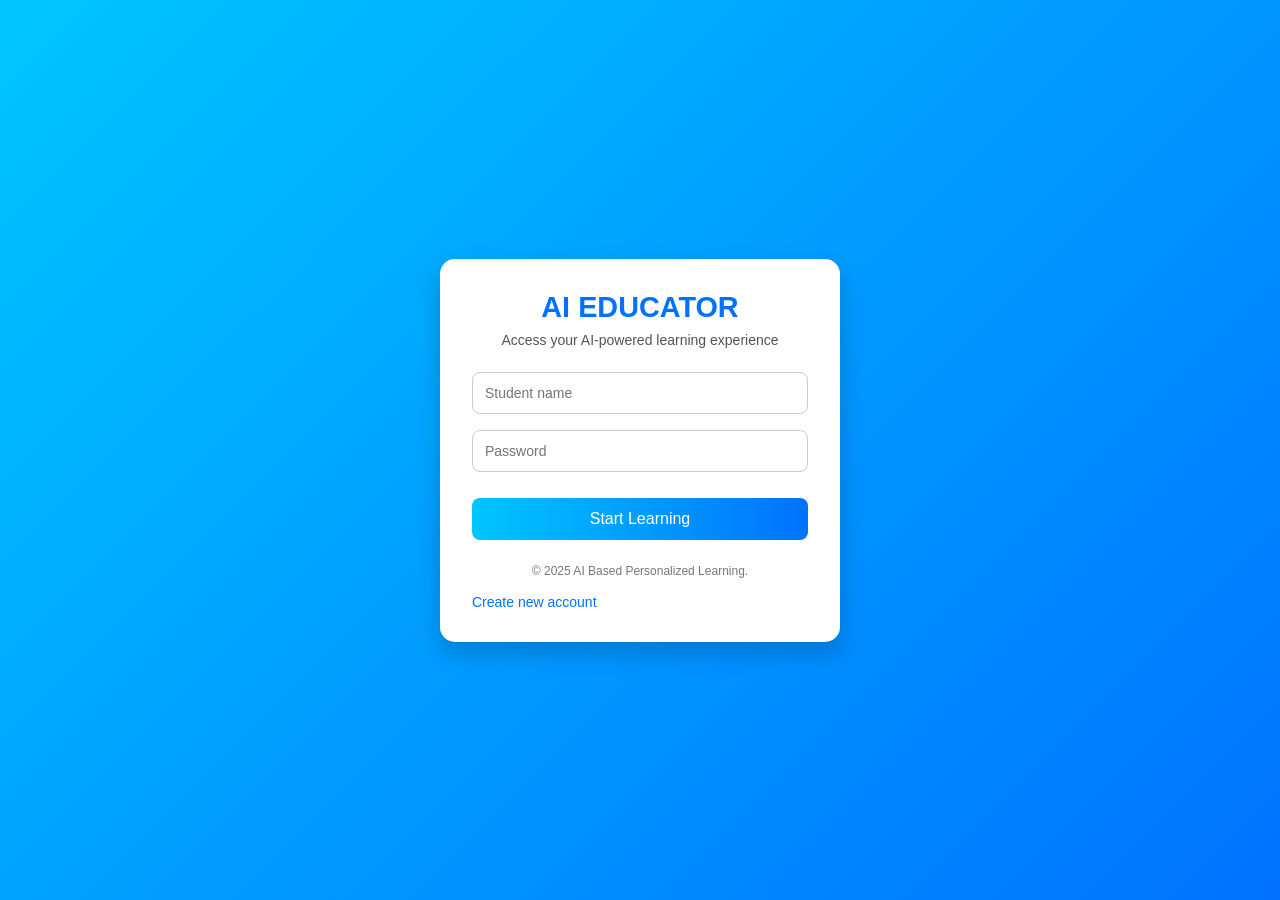
<file: client/index.html>
<!DOCTYPE html>
<html lang="en">
<head>
  <meta charset="UTF-8" />
  <meta name="viewport" content="width=device-width, initial-scale=1.0" />
  <title>AI Educator - Student Portal</title>
  <link rel="stylesheet" href="assets/css/main.css">
</head>
<body>
  
  <div class="container">
    <h1>AI EDUCATOR</h1>
    <p>Access your AI-powered learning experience</p>
    <form id="loginForm">
      <div class="input-group">
        <input type="text" id="name" placeholder="Student name" required />
      </div>
      <div class="input-group">
        <input type="password" id="password" placeholder="Password" required />
      </div>
      <button type="submit" class="btn">Start Learning</button>
    </form>

    <div class="footer">© 2025 AI Based Personalized Learning.</div>
    <div class="links">
  <a href="signup.html">
    Create new account
  </a>
</div>
  </div>
 <script src="assets/js/auth/auth.js"></script>

</body>
</html>
</file>
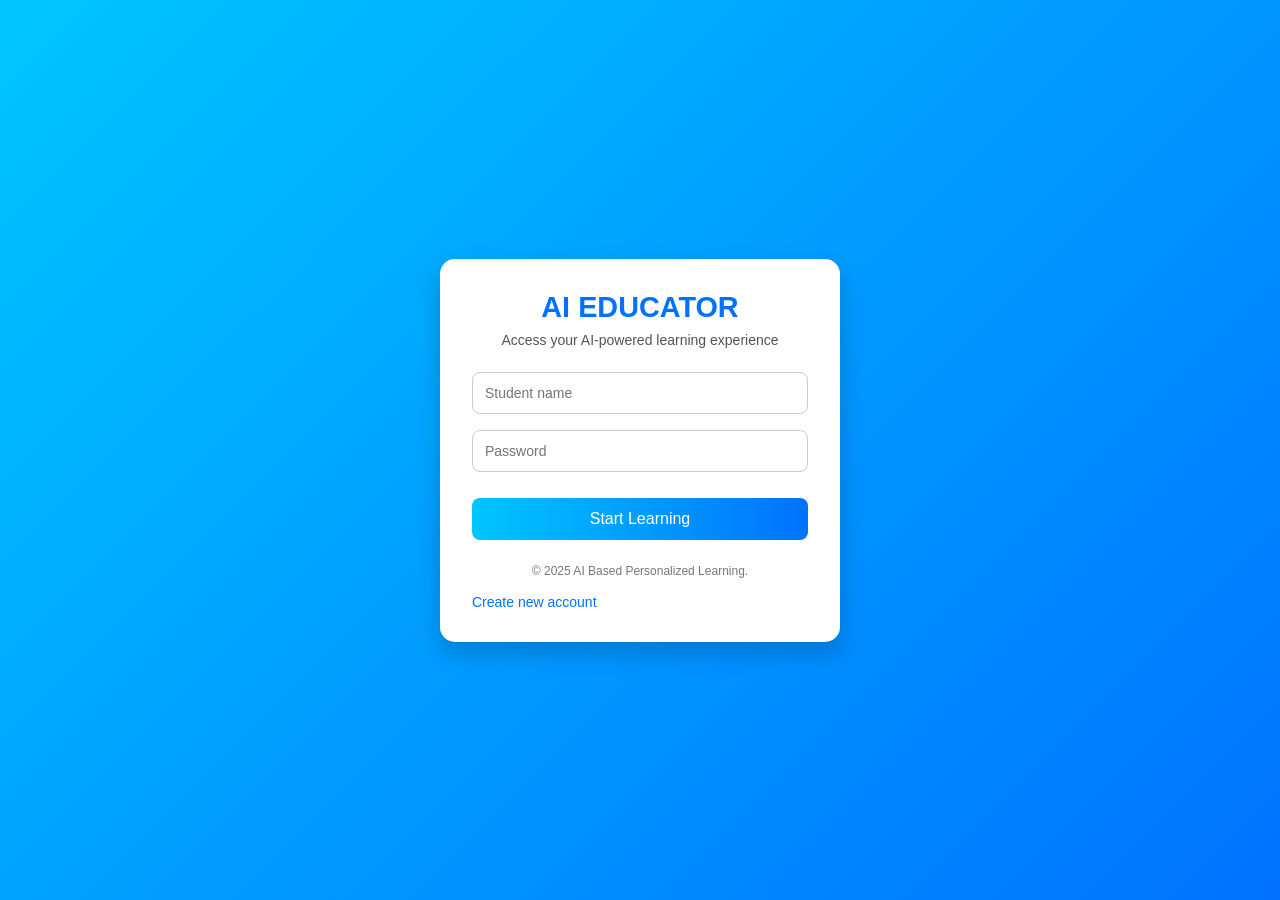
<file: client/pages/index.html>
<!DOCTYPE html>
<html lang="en">
<head>
  <meta charset="UTF-8" />
  <meta name="viewport" content="width=device-width, initial-scale=1.0" />
  <title>AI Educator - Student Portal</title>
  <link rel="stylesheet" href="../assets/css/main.css">
</head>
<body>
  
  <div class="container">
    <h1>AI EDUCATOR</h1>
    <p>Access your AI-powered learning experience</p>
    <form onsubmit="login(event)">
      <div class="input-group">
        <input type="text" id="name" placeholder="Student name" required />
      </div>
      <div class="input-group">
        <input type="password" id="password" placeholder="Password" required />
      </div>
      <button type="submit" class="btn">Start Learning</button>
    </form>

    <div class="footer">© 2025 AI Based Personalized Learning.</div>
    <div class="links">
  <a href="./signup.html">
    Create new account
  </a>
</div>
  </div>
 <script src="../assets/js/auth/auth.js"></script>

</body>
</html>
</file>
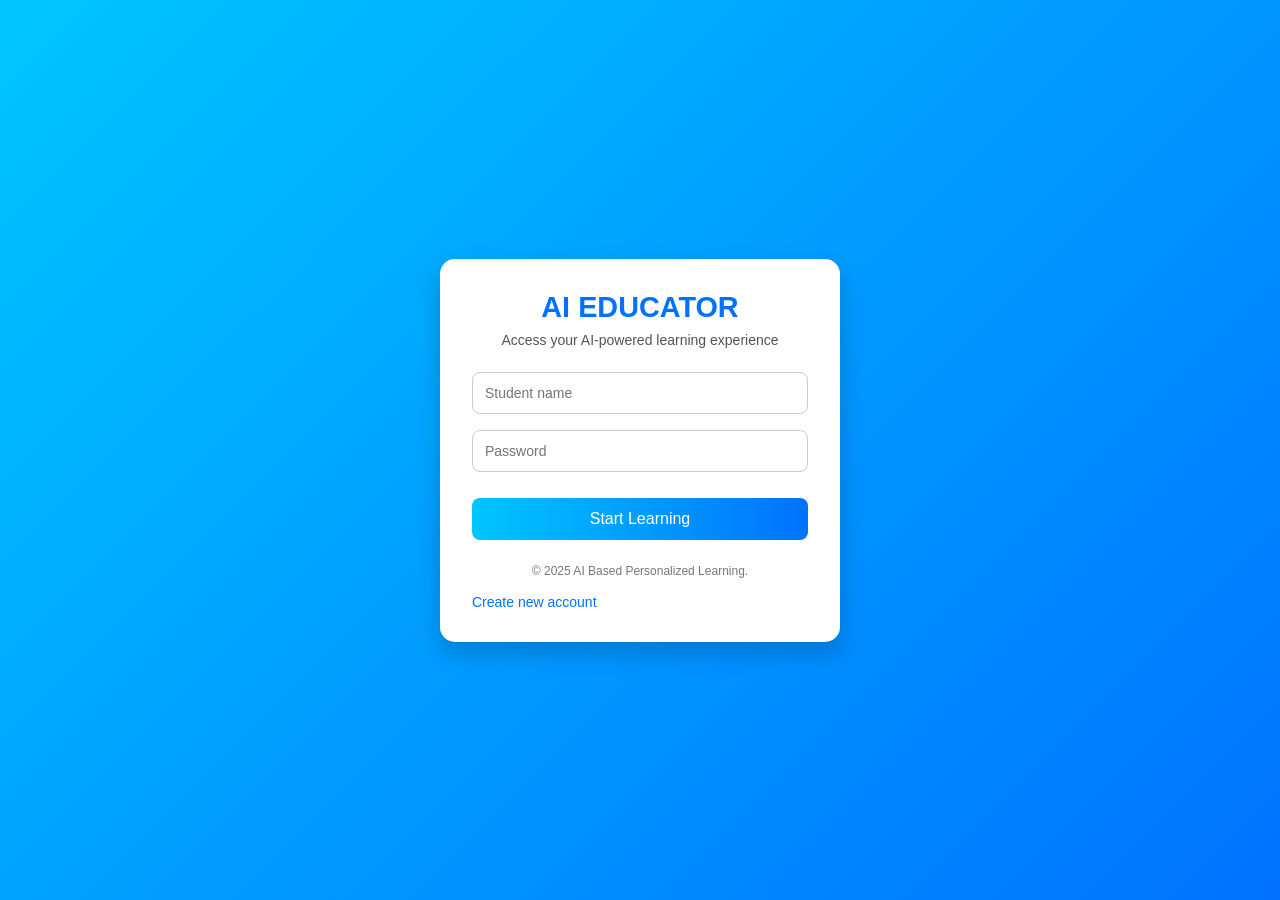
<file: client/dashboard.html>
<!DOCTYPE html>
<html lang="en">
<head>
  <meta charset="UTF-8" />
  <meta name="viewport" content="width=device-width, initial-scale=1.0" />
  <title>Student Dashboard</title>
<link rel="stylesheet" href="assets/css/dashboard.css">
</head>
<body>
  <div class="container">
    <header class="main-header">
      <h1 id="welcome">Welcome, Student</h1>
      <div class="header-controls">
        <div class="theme-toggle-container">
          <label class="theme-toggle">
            <input type="checkbox" id="themeToggle" class="theme-toggle-checkbox" />
            <div class="theme-toggle-switch">
              <span class="theme-toggle-label">☀️</span>
              <span class="theme-toggle-label">🌙</span>
            </div>
          </label>
        </div>
        <div class="user-dropdown">
          <button id="userDropdownBtn" aria-label="User Profile">
            <svg xmlns="http://www.w3.org/2000/svg"
              fill="none" viewBox="0 0 24 24" stroke="currentColor" width="24" height="24"
              style="vertical-align: middle; color: white;">
              <path stroke-linecap="round" stroke-linejoin="round" stroke-width="2"
                d="M5.121 17.804A13.937 13.937 0 0112 15c2.517 0 4.847.64 6.879 1.754M15 11a3 3 0 11-6 0 3 3 0 016 0z" />
            </svg>
          </button>
          <div id="userDropdownContent" class="dropdown-content">
            <p id="userNameDisplay"></p>
            <div class="password-container">
              <label for="passwordField">Password:</label>
              <input type="password" id="passwordField" readonly />
              <small id="togglePassword">Show</small>
            </div>
            <button id="clearProgressBtn" class="dropdown-btn">Clear Progress</button>
            <button id="logoutBtn" class="dropdown-btn">Logout</button>
          </div>
        </div>
      </div>
    </header>

    <section class="progress-analytics-card">
      <div class="progress-col progress-box">
        <h2>Learning Progress</h2>
        <div class="circular-progress">
          <svg viewBox="0 0 80 80">
            <defs>
              <linearGradient id="progressGradient" x1="0%" y1="0%" x2="100%" y2="100%">
                <stop offset="0%" style="stop-color:#667eea;stop-opacity:1" />
                <stop offset="100%" style="stop-color:#764ba2;stop-opacity:1" />
              </linearGradient>
            </defs>
            <circle class="bg" cx="40" cy="40" r="35"></circle>
            <circle class="progress" id="progressCircle" cx="40" cy="40" r="35"></circle>
          </svg>
          <div class="progress-value" id="progressText">0%</div>
        </div>
        <div class="streak-display">
          <span id="fireIcon">🔥</span>
          <span id="streakText">0 day streak</span>
        </div>
      </div>
      <div class="analytics-col analytics-box">
        <h2 class="analytics-heading">Playlist Analytics</h2>
        <div class="analytics-row">
          <span class="analytics-label">Total Videos:</span>
          <span class="analytics-metric"><span id="totalVideos" class="analytics-val">0</span></span>
        </div>
        <div class="analytics-row">
          <span class="analytics-label">Estimated Duration:</span>
          <span class="analytics-metric"><span id="estimatedDuration" class="analytics-val">0</span> <span class="analytics-unit">hours</span></span>
        </div>
        <div class="analytics-row">
          <span class="analytics-label">Lectures Hours Completed:</span>
          <span class="analytics-metric"><span id="completedHours" class="analytics-val">0</span> <span class="analytics-unit">hours</span></span>
        </div>
        <div class="analytics-row">
          <span class="analytics-label">Percentage Completed:</span>
          <span class="analytics-metric"><span id="percentCompleted" class="analytics-val">0%</span></span>
        </div>
      </div>
    </section>

    <section class="add-playlist">
      <h2>Add Your Course Playlist</h2>
      <div class="add-playlist-controls">
        <input type="text" id="playlistInput" placeholder="Paste YouTube playlist link here" />
        <button id="loadBtn">Load Playlist</button>
      </div>
    </section>

    <section class="playlist">
      <h2>Your YouTube Playlist</h2>
      <ul id="videoList"></ul>
    </section>

    <section class="ml-features-section">
      <div class="ml-features-header">
        <h2>🤖 AI-Powered Learning Features</h2>
        <p>Unlock personalized insights with machine learning</p>
      </div>

      <div class="ml-features-buttons">
        <button id="mlRecommendationBtn" class="ml-feature-btn recommendation-btn">
          <span class="ml-btn-icon">💡</span>
          <span class="ml-btn-text">Get Smart Recommendations</span>
          <span class="ml-btn-arrow">→</span>
        </button>
        <button id="mlPredictionBtn" class="ml-feature-btn prediction-btn">
          <span class="ml-btn-icon">📊</span>
          <span class="ml-btn-text">Predict My Performance</span>
          <span class="ml-btn-arrow">→</span>
        </button>
      </div>

      <!-- Recommendation Modal -->
      <div id="recommendationModal" class="ml-modal hidden">
        <div class="ml-modal-content">
          <div class="ml-modal-header">
            <h3>💡 Smart Recommendations</h3>
            <button class="ml-close-btn" data-close="recommendationModal">&times;</button>
          </div>
          <div id="recommendationContent" class="ml-modal-body"></div>
        </div>
      </div>

      <!-- Prediction Modal -->
      <div id="predictionModal" class="ml-modal hidden">
        <div class="ml-modal-content">
          <div class="ml-modal-header">
            <h3>📊 Performance Prediction</h3>
            <button class="ml-close-btn" data-close="predictionModal">&times;</button>
          </div>
          <div id="predictionContent" class="ml-modal-body">

            <form id="predictionForm" class="prediction-form">
              <div class="form-group">
                <label for="predInput">Progress %</label>
                <input type="number" id="predInput" min="0" max="100" value="70" required />
              </div>
              <div class="form-group">
                <label for="hoursInput">Prep Hours</label>
                <input type="number" id="hoursInput" min="0" step="0.01" value="1.00" required />
              </div>
              <button type="submit" class="ml-predict-submit">Predict Now</button>
            </form>

            <div id="ucSummaryBox" class="uc-summary-box">
              <div class="uc-title">Understanding Matrix</div>
              <div class="uc-line" id="ucSummaryText">
                No feedback yet.
              </div>
            </div>

            <div id="predictionResult" class="prediction-result hidden"></div>
          </div>
        </div>
      </div>

      <div id="mlModalOverlay" class="ml-modal-overlay hidden"></div>
    </section>
  </div>

  <script src="assets/js/dashboard/dashboard.js"></script>
</body>
</html>
</file>
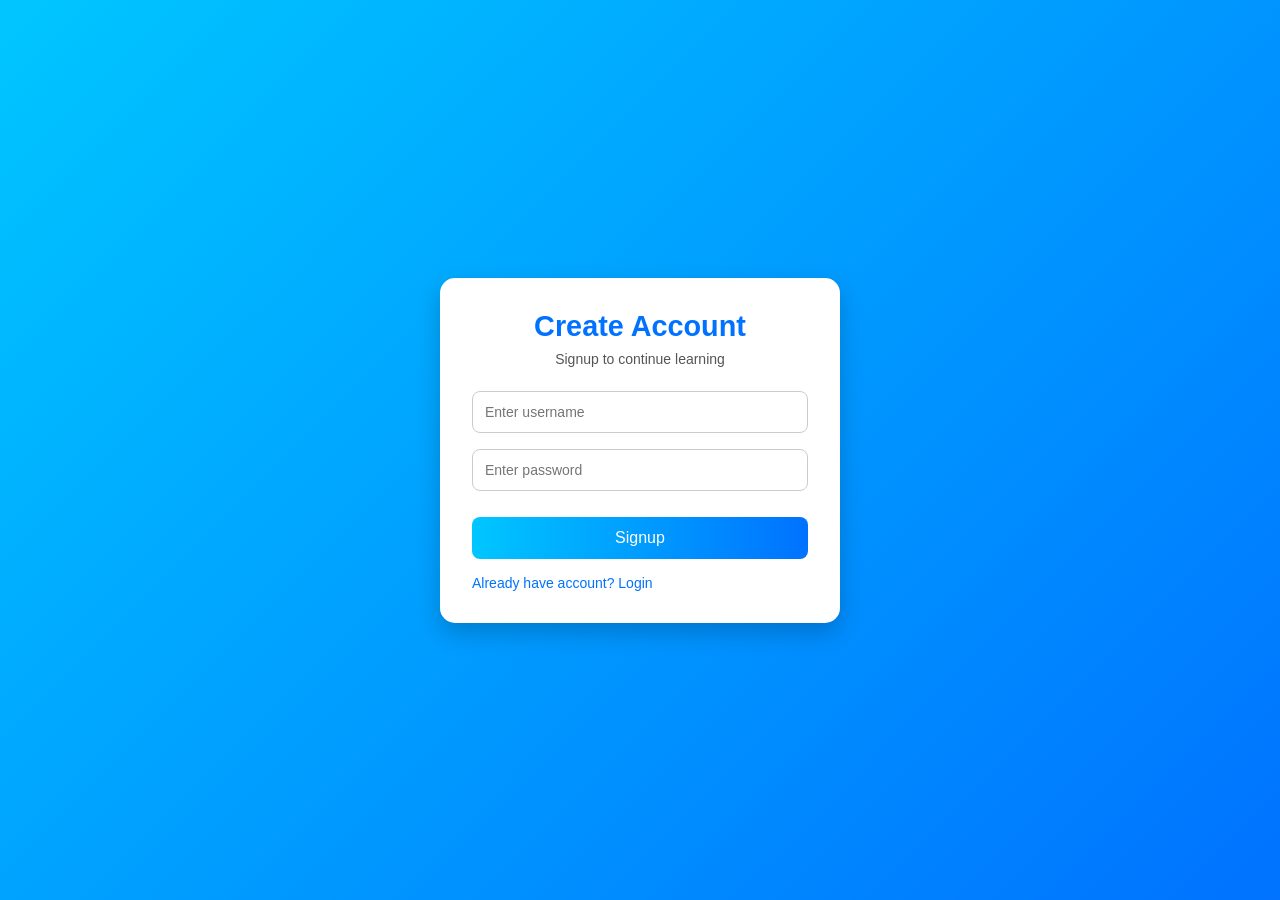
<file: client/signup.html>
<!DOCTYPE html>
<html lang="en">
<head>
  <meta charset="UTF-8" />
  <meta name="viewport" content="width=device-width, initial-scale=1.0"/>
  <title>Signup</title>

  <link rel="stylesheet" href="assets/css/main.css">
</head>
<body>

  <div class="container">
    <h1>Create Account</h1>
    <p>Signup to continue learning</p>

    <form id="signupForm">

      <div class="input-group">
        <input type="text" id="name" placeholder="Enter username" required>
      </div>

      <div class="input-group">
        <input type="password" id="password" placeholder="Enter password" required>
      </div>

      <button type="submit" class="btn">
        Signup
      </button>

    </form>

    <div class="links">
      <a href="index.html">
        Already have account? Login
      </a>
    </div>

  </div>

  <script src="assets/js/auth/signup.js"></script>

</body>
</html>
</file>
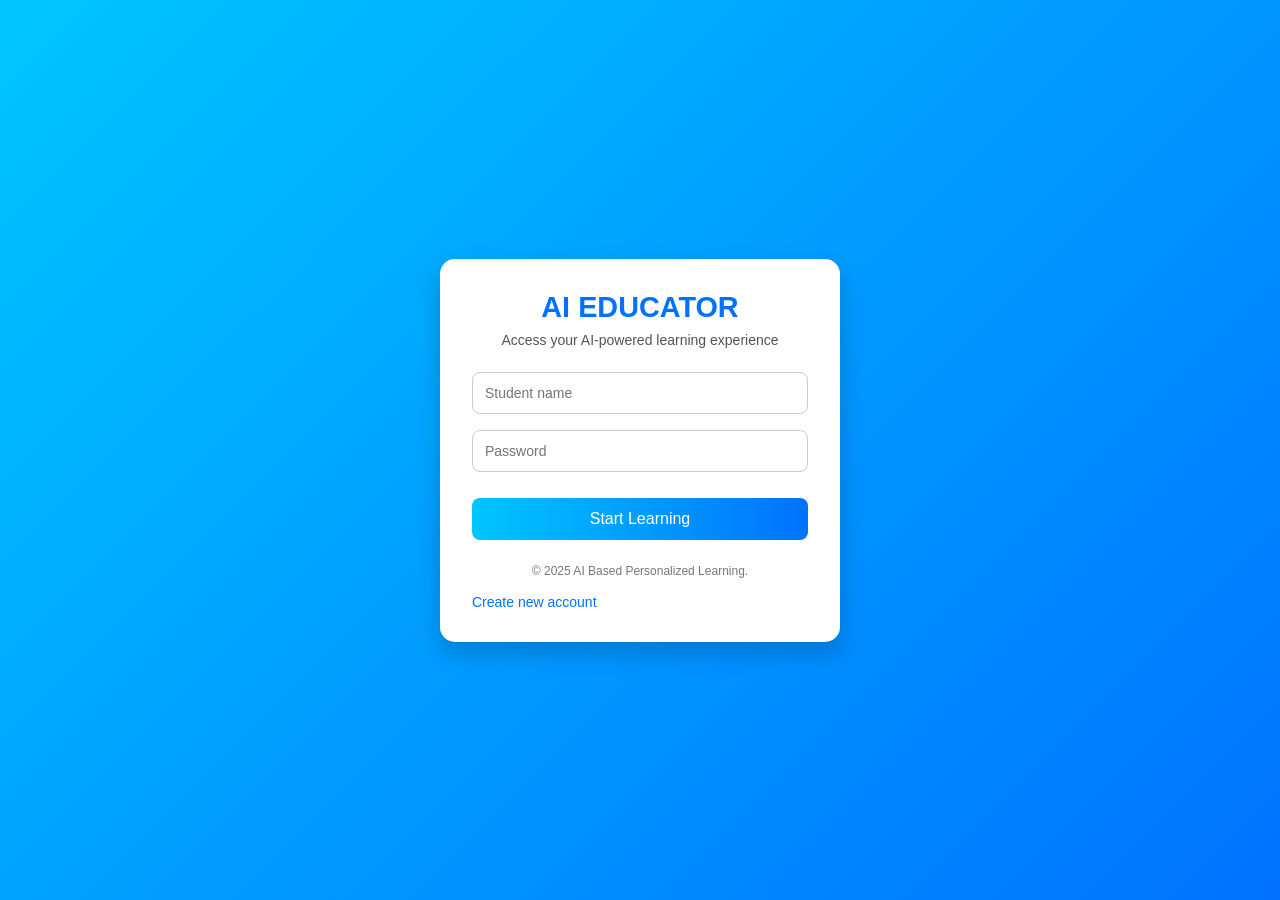
<file: client/pages/dashboard.html>
<!DOCTYPE html>
<html lang="en">
<head>
  <meta charset="UTF-8" />
  <meta name="viewport" content="width=device-width, initial-scale=1.0" />
  <title>Student Dashboard</title>
<link rel="stylesheet" href="../assets/css/dashboard.css">
</head>
<body>
  <div class="container">
    <header class="main-header">
      <h1 id="welcome">Welcome, Student</h1>
      <div class="header-controls">
        <div class="theme-toggle-container">
          <label class="theme-toggle">
            <input type="checkbox" id="themeToggle" class="theme-toggle-checkbox" />
            <div class="theme-toggle-switch">
              <span class="theme-toggle-label">☀️</span>
              <span class="theme-toggle-label">🌙</span>
            </div>
          </label>
        </div>
        <div class="user-dropdown">
          <button id="userDropdownBtn" aria-label="User Profile">
            <svg xmlns="http://www.w3.org/2000/svg"
              fill="none" viewBox="0 0 24 24" stroke="currentColor" width="24" height="24"
              style="vertical-align: middle; color: white;">
              <path stroke-linecap="round" stroke-linejoin="round" stroke-width="2"
                d="M5.121 17.804A13.937 13.937 0 0112 15c2.517 0 4.847.64 6.879 1.754M15 11a3 3 0 11-6 0 3 3 0 016 0z" />
            </svg>
          </button>
          <div id="userDropdownContent" class="dropdown-content">
            <p id="userNameDisplay"></p>
            <div class="password-container">
              <label for="passwordField">Password:</label>
              <input type="password" id="passwordField" readonly />
              <small id="togglePassword">Show</small>
            </div>
            <button id="clearProgressBtn" class="dropdown-btn">Clear Progress</button>
            <button id="logoutBtn" class="dropdown-btn">Logout</button>
          </div>
        </div>
      </div>
    </header>

    <section class="progress-analytics-card">
      <div class="progress-col progress-box">
        <h2>Learning Progress</h2>
        <div class="circular-progress">
          <svg viewBox="0 0 80 80">
            <defs>
              <linearGradient id="progressGradient" x1="0%" y1="0%" x2="100%" y2="100%">
                <stop offset="0%" style="stop-color:#667eea;stop-opacity:1" />
                <stop offset="100%" style="stop-color:#764ba2;stop-opacity:1" />
              </linearGradient>
            </defs>
            <circle class="bg" cx="40" cy="40" r="35"></circle>
            <circle class="progress" id="progressCircle" cx="40" cy="40" r="35"></circle>
          </svg>
          <div class="progress-value" id="progressText">0%</div>
        </div>
        <div class="streak-display">
          <span id="fireIcon">🔥</span>
          <span id="streakText">0 day streak</span>
        </div>
      </div>
      <div class="analytics-col analytics-box">
        <h2 class="analytics-heading">Playlist Analytics</h2>
        <div class="analytics-row">
          <span class="analytics-label">Total Videos:</span>
          <span class="analytics-metric"><span id="totalVideos" class="analytics-val">0</span></span>
        </div>
        <div class="analytics-row">
          <span class="analytics-label">Estimated Duration:</span>
          <span class="analytics-metric"><span id="estimatedDuration" class="analytics-val">0</span> <span class="analytics-unit">hours</span></span>
        </div>
        <div class="analytics-row">
          <span class="analytics-label">Lectures Hours Completed:</span>
          <span class="analytics-metric"><span id="completedHours" class="analytics-val">0</span> <span class="analytics-unit">hours</span></span>
        </div>
        <div class="analytics-row">
          <span class="analytics-label">Percentage Completed:</span>
          <span class="analytics-metric"><span id="percentCompleted" class="analytics-val">0%</span></span>
        </div>
      </div>
    </section>

    <section class="add-playlist">
      <h2>Add Your Course Playlist</h2>
      <div class="add-playlist-controls">
        <input type="text" id="playlistInput" placeholder="Paste YouTube playlist link here" />
        <button id="loadBtn">Load Playlist</button>
      </div>
    </section>

    <section class="playlist">
      <h2>Your YouTube Playlist</h2>
      <ul id="videoList"></ul>
    </section>

    <section class="ml-features-section">
      <div class="ml-features-header">
        <h2>🤖 AI-Powered Learning Features</h2>
        <p>Unlock personalized insights with machine learning</p>
      </div>

      <div class="ml-features-buttons">
        <button id="mlRecommendationBtn" class="ml-feature-btn recommendation-btn">
          <span class="ml-btn-icon">💡</span>
          <span class="ml-btn-text">Get Smart Recommendations</span>
          <span class="ml-btn-arrow">→</span>
        </button>
        <button id="mlPredictionBtn" class="ml-feature-btn prediction-btn">
          <span class="ml-btn-icon">📊</span>
          <span class="ml-btn-text">Predict My Performance</span>
          <span class="ml-btn-arrow">→</span>
        </button>
      </div>

      <!-- Recommendation Modal -->
      <div id="recommendationModal" class="ml-modal hidden">
        <div class="ml-modal-content">
          <div class="ml-modal-header">
            <h3>💡 Smart Recommendations</h3>
            <button class="ml-close-btn" data-close="recommendationModal">&times;</button>
          </div>
          <div id="recommendationContent" class="ml-modal-body"></div>
        </div>
      </div>

      <!-- Prediction Modal -->
      <div id="predictionModal" class="ml-modal hidden">
        <div class="ml-modal-content">
          <div class="ml-modal-header">
            <h3>📊 Performance Prediction</h3>
            <button class="ml-close-btn" data-close="predictionModal">&times;</button>
          </div>
          <div id="predictionContent" class="ml-modal-body">

            <form id="predictionForm" class="prediction-form">
              <div class="form-group">
                <label for="predInput">Progress %</label>
                <input type="number" id="predInput" min="0" max="100" value="70" required />
              </div>
              <div class="form-group">
                <label for="hoursInput">Prep Hours</label>
                <input type="number" id="hoursInput" min="0" step="0.01" value="1.00" required />
              </div>
              <button type="submit" class="ml-predict-submit">Predict Now</button>
            </form>

            <div id="ucSummaryBox" class="uc-summary-box">
              <div class="uc-title">Understanding Matrix</div>
              <div class="uc-line" id="ucSummaryText">
                No feedback yet.
              </div>
            </div>

            <div id="predictionResult" class="prediction-result hidden"></div>
          </div>
        </div>
      </div>

      <div id="mlModalOverlay" class="ml-modal-overlay hidden"></div>
    </section>
  </div>

  <script src="../assets/js/dashboard/dashboard.js"></script>
</body>
</html>
</file>
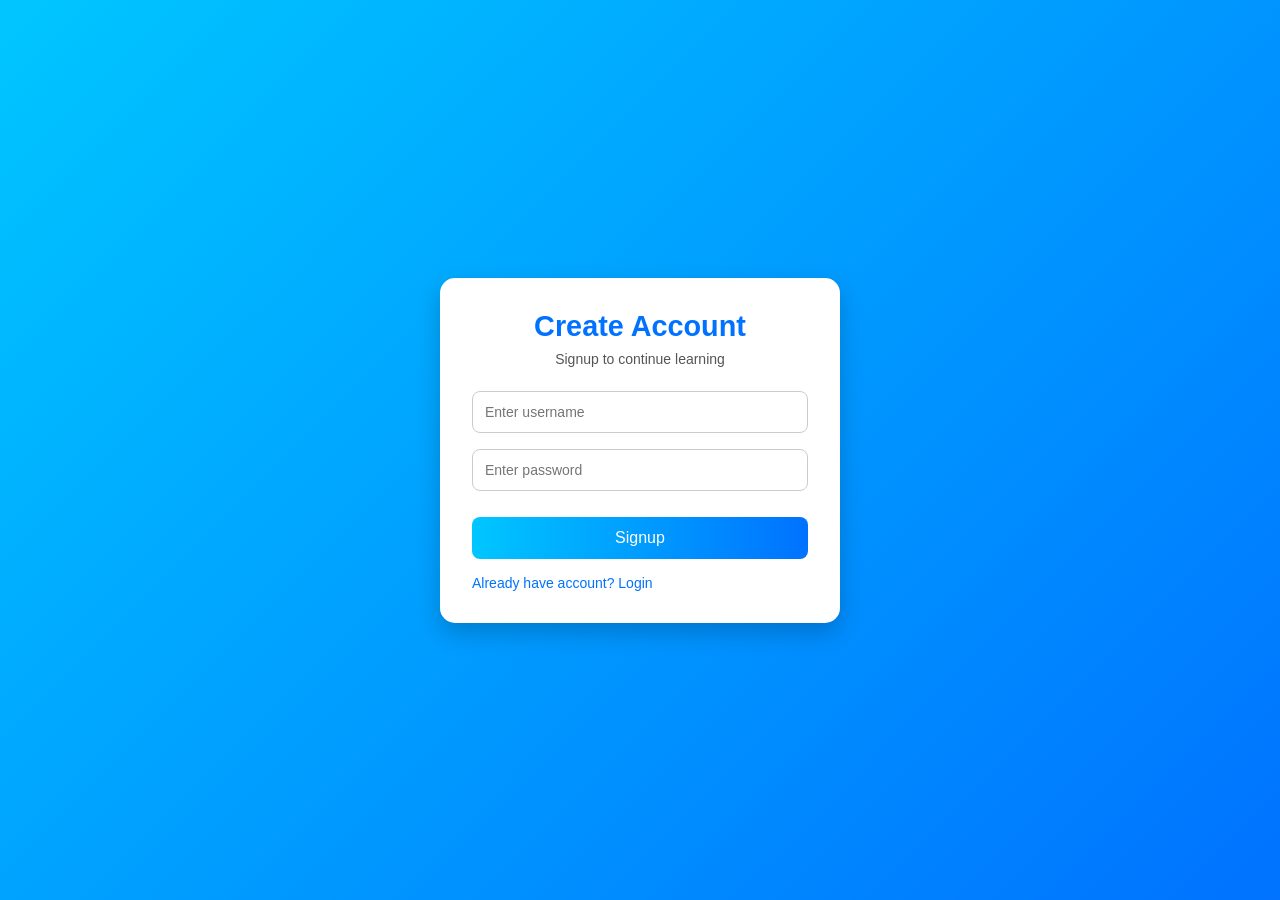
<file: client/pages/signup.html>
<!DOCTYPE html>
<html lang="en">
<head>
  <meta charset="UTF-8" />
  <meta name="viewport" content="width=device-width, initial-scale=1.0"/>
  <title>Signup</title>

  <link rel="stylesheet" href="../assets/css/main.css">
</head>
<body>

  <div class="container">
    <h1>Create Account</h1>
    <p>Signup to continue learning</p>

    <form id="signupForm">

      <div class="input-group">
        <input type="text" id="name" placeholder="Enter username" required>
      </div>

      <div class="input-group">
        <input type="password" id="password" placeholder="Enter password" required>
      </div>

      <button type="submit" class="btn">
        Signup
      </button>

    </form>

    <div class="links">
      <a href="./index.html">
        Already have account? Login
      </a>
    </div>

  </div>

  <script src="../assets/js/auth/signup.js"></script>

</body>
</html>
</file>
<file: client/assets/css/main.css>
* {
  margin: 0;
  padding: 0;
  box-sizing: border-box;
  font-family: "Segoe UI", Tahoma, Geneva, Verdana, sans-serif;
}

body {
  background: linear-gradient(135deg, #00c6ff, #0072ff);
  min-height: 100vh;
  display: flex;
  align-items: center;
  justify-content: center;
  padding: 1rem; 
}

.container {
  background: #fff;
  width: 90%;               
  max-width: 400px;        
  padding: 2rem;
  border-radius: 15px;
  box-shadow: 0 10px 25px rgba(0, 0, 0, 0.2);
  text-align: center;
}

.container h1 {
  color: #0072ff;
  margin-bottom: 0.5rem;
  font-size: 1.8rem;
}

.container p {
  color: #555;
  font-size: 14px;
  margin-bottom: 1.5rem;
}

.input-group {
  margin-bottom: 1rem;
  text-align: left;
}

.input-group input {
  width: 100%;
  padding: 12px;
  border: 1px solid #ccc;
  border-radius: 8px;
  font-size: 14px;
}

.btn {
  width: 100%;
  padding: 12px;
  background: linear-gradient(90deg, #00c6ff, #0072ff);
  color: #fff;
  font-size: 16px;
  border: none;
  border-radius: 8px;
  cursor: pointer;
  margin-top: 10px;
  transition: 0.3s;
}

.btn:hover {
  opacity: 0.9;
}

.links {
  margin-top: 1rem;
  display: flex;
  justify-content: space-between;
  font-size: 14px;
  flex-wrap: wrap; 
  gap: 0.5rem;
}

.links a {
  text-decoration: none;
  color: #0072ff;
  font-weight: 500;
}

.footer {
  margin-top: 1.5rem;
  font-size: 12px;
  color: #777;
}

@media (max-width: 600px) {
  .container { padding: 1.5rem; }
  .container h1 { font-size: 1.5rem; }
  .container p { font-size: 13px; }
  .btn { font-size: 15px; padding: 10px; }
}

@media (max-width: 400px) {
  .container { padding: 1rem; border-radius: 10px; }
  .container h1 { font-size: 1.3rem; }
  .links { flex-direction: column; align-items: center; gap: 0.3rem; }
}
</file>
<file: client/assets/css/dashboard.css>
* {
  transition: background-color 0.3s ease, color 0.3s ease, border-color 0.3s ease;
}

body {
  font-family: Arial, sans-serif;
  background: #f8f9fa;
  margin: 0;
  padding: 0;
  color: #1f2937;
}

body.dark-mode {
  background: #1a1a2e;
  color: #e5e7eb;
}

.container {
  width: 100%;
  max-width: 1200px;
  margin: 0 auto;
  padding: 32px 18px;
  box-sizing: border-box;
}

.main-header {
  display: flex;
  justify-content: space-between;
  align-items: center;
  background: #4f46e5;
  color: white;
  padding: 28px 32px 28px 32px;
  border-radius: 16px;
  margin-bottom: 32px;
}
.main-header h1 {
  font-size: 2.2rem;
  font-weight: bold;
}

body.dark-mode .main-header {
  background: #2d2d44;
}

.header-controls {
  display: flex;
  align-items: center;
  gap: 20px;
}

/* ========== DARK MODE TOGGLE SWITCH ========== */
.theme-toggle-container {
  display: flex;
  align-items: center;
}

.theme-toggle {
  position: relative;
  display: inline-flex;
  align-items: center;
  cursor: pointer;
  user-select: none;
}

.theme-toggle-checkbox {
  display: none;
}

.theme-toggle-switch {
  position: relative;
  width: 60px;
  height: 32px;
  background-color: rgba(255, 255, 255, 0.3);
  border-radius: 16px;
  display: flex;
  align-items: center;
  padding: 0 4px;
  transition: background-color 0.3s ease;
  border: 2px solid rgba(255, 255, 255, 0.5);
}

.theme-toggle-checkbox:checked + .theme-toggle-switch {
  background-color: rgba(255, 255, 255, 0.4);
}

.theme-toggle-label {
  position: absolute;
  font-size: 16px;
  transition: all 0.3s ease;
}

.theme-toggle-label:first-child {
  left: 8px;
  opacity: 1;
}

.theme-toggle-label:last-child {
  right: 8px;
  opacity: 0.4;
}

.theme-toggle-checkbox:checked + .theme-toggle-switch .theme-toggle-label:first-child {
  opacity: 0.4;
}

.theme-toggle-checkbox:checked + .theme-toggle-switch .theme-toggle-label:last-child {
  opacity: 1;
}

/* ========== END TOGGLE SWITCH ========== */

.progress-analytics-card {
  display: flex;
  gap: 48px;
  background: #fff;
  color: #1f2937;
  border-radius: 18px;
  box-shadow: 0 6px 28px rgba(0,0,0,0.11);
  margin-bottom: 32px;
  padding: 36px 42px;
  align-items: flex-start;
}

body.dark-mode .progress-analytics-card {
  background: #252538;
  color: #e5e7eb;
  box-shadow: 0 6px 28px rgba(0,0,0,0.4);
}

.progress-box {
  flex: 1;
  display: flex;
  flex-direction: column;
  align-items: center;
}
.progress-box h2 {
  font-size: 1.5rem;
  margin-bottom: 18px;
  font-weight: 600;
  color: #1f2937;
}

body.dark-mode .progress-box h2 {
  color: #e5e7eb;
}

.streak-display {
  margin-top: 22px;
  font-size: 1.15rem;
  color: #262626;
  text-align: center;
  font-weight: 500;
}

body.dark-mode .streak-display {
  color: #d1d5db;
}

.streak-display #fireIcon {
  font-size: 1.4em;
  margin-right: 6px;
}
.streak-display #streakText {
  font-size: 1.1em;
}

.analytics-box {
  flex: 1;
  background: #fff;
  color: #1f2937;
  border-radius: 11px;
  box-shadow: 0 2px 18px rgba(80,81,125,0.09);
  padding: 20px 32px;
  border: 1.5px solid #ebebeb;
  display: flex;
  flex-direction: column;
  justify-content: center;
  min-width: 300px;
}

body.dark-mode .analytics-box {
  background: #2a2a3e;
  color: #e5e7eb;
  border: 1.5px solid #404052;
  box-shadow: 0 2px 18px rgba(0,0,0,0.3);
}

.analytics-heading {
  font-size: 1.35rem;
  font-weight: 600;
  margin-bottom: 30px;
  color: #1f2937;
}

body.dark-mode .analytics-heading {
  color: #f3f4f6;
}

.analytics-row {
  display: flex;
  justify-content: space-between;
  align-items: center;
  font-size: 1.08rem;
  margin-bottom: 22px;
  padding-bottom: 4px;
  border-bottom: 1px dashed #ececec;
  color: #1f2937;
}

body.dark-mode .analytics-row {
  border-bottom: 1px dashed #404052;
  color: #e5e7eb;
}

.analytics-label {
  color: #353535;
  font-weight: 500;
  flex: 1 1 60%;
}

body.dark-mode .analytics-label {
  color: #d1d5db;
}

.analytics-metric {
  display: flex;
  align-items: baseline;
  font-weight: 600;
  font-size: 1.07rem;
  gap: 5px;
  min-width: 88px;
  flex: 0 0 auto;
  justify-content: flex-end;
}
.analytics-val {
  color: #4f46e5;
  font-weight: 700;
  font-size: 1.17rem;
}

body.dark-mode .analytics-val {
  color: #60a5fa;
}

.analytics-unit {
  color: #252525;
  font-size: 1.05rem;
  font-weight: 500;
  margin-left: 2px;
}

body.dark-mode .analytics-unit {
  color: #9ca3af;
}

.analytics-row:last-child {
  border-bottom: none;
  margin-bottom: 0;
  padding-bottom: 0;
}

.circular-progress {
  position: relative;
  width: 108px;
  height: 108px;
  margin: 0 auto;
  margin-bottom: 17px;
}

.circular-progress svg {
  transform: rotate(-90deg);
  width: 108px;
  height: 108px;
}

.circular-progress circle {
  fill: none;
  stroke-width: 8;
  stroke-linecap: round;
}

.circular-progress circle.bg {
  stroke: #e6e6e6;
}

body.dark-mode .circular-progress circle.bg {
  stroke: #404052;
}

.circular-progress circle.progress {
  stroke: url(#progressGradient);
  stroke-dasharray: 219.91;
  stroke-dashoffset: 219.91;
  transition: stroke-dashoffset 0.6s ease;
  filter: drop-shadow(0 0 4px rgba(79, 70, 229, 0.4));
}

body.dark-mode .circular-progress circle.progress {
  filter: drop-shadow(0 0 4px rgba(96, 165, 250, 0.4));
}

.progress-value {
  position: absolute;
  top: 50%;
  left: 50%;
  transform: translate(-50%, -50%);
  font-size: 1.12rem;
  font-weight: 600;
  color: #4f46e5;
  background: #fff;
  padding: 3px 11px;
  border-radius: 9px;
  box-shadow: 0 1px 3px rgba(100,99,150,0.05);
}

body.dark-mode .progress-value {
  color: #60a5fa;
  background: #1a1a2e;
  box-shadow: 0 1px 3px rgba(0,0,0,0.3);
}

.add-playlist, .playlist {
  background: white;
  color: #1f2937;
  padding: 24px 32px;
  border-radius: 14px;
  box-shadow: 0px 3px 12px rgba(0,0,0,0.07);
  margin-bottom: 32px;
  width: 95%;
  margin-left: auto;
  margin-right: auto;
}

body.dark-mode .add-playlist, 
body.dark-mode .playlist {
  background: #252538;
  color: #e5e7eb;
  box-shadow: 0px 3px 12px rgba(0,0,0,0.3);
}

.add-playlist h2, .playlist h2 {
  color: #1f2937;
}

body.dark-mode .add-playlist h2, 
body.dark-mode .playlist h2 {
  color: #f3f4f6;
}

.add-playlist-controls {
  display: flex;
  gap: 14px;
  margin-top: 10px;
}
#playlistInput {
  flex: 1;
  padding: 10px;
  border-radius: 8px;
  border: 1px solid #ccc;
  font-size: 14px;
  background: #fff;
  color: #1f2937;
}

body.dark-mode #playlistInput {
  background: #1a1a2e;
  color: #e5e7eb;
  border: 1px solid #404052;
}

#loadBtn {
  padding: 10px 18px;
  border-radius: 8px;
  border: none;
  background: #4f46e5;
  color: white;
  cursor: pointer;
  font-weight: 500;
  transition: background 0.3s ease;
}
#loadBtn:hover { background: #4338ca; }

body.dark-mode #loadBtn {
  background: #3b82f6;
}

body.dark-mode #loadBtn:hover {
  background: #2563eb;
}

.playlist ul {
  list-style: none;
  padding: 0;
}
.playlist li {
  display: flex;
  align-items: center;
  gap: 10px;
  margin-bottom: 13px;
  flex-wrap: wrap;
  color: #1f2937;
}

body.dark-mode .playlist li {
  color: #e5e7eb;
}

.playBtn {
  background: #4f46e5;
  color: white;
  border: none;
  padding: 6px 14px;
  border-radius: 6px;
  cursor: pointer;
}
.playBtn:hover { background: #4338ca; }

body.dark-mode .playBtn {
  background: #3b82f6;
}

body.dark-mode .playBtn:hover {
  background: #2563eb;
}

@media (max-width: 820px) {
  .progress-analytics-card {
    flex-direction: column;
    gap: 32px;
    padding: 31px 11px;
  }
  .analytics-box, .progress-box {
    min-width: 220px;
  }
  .main-header {
    flex-direction: column;
    gap: 16px;
    padding: 24px 16px;
  }
  .header-controls {
    width: 100%;
    justify-content: space-between;
  }
}

@media (max-width: 600px) {
  .add-playlist-controls { flex-direction: column; }
  .add-playlist, .playlist, .progress-analytics-card {
    padding: 12px 0;
    margin-bottom: 18px;
  }
  .analytics-box, .progress-box {
    min-width: 140px;
    padding: 9px;
  }
  .main-header { padding: 11px 5px; }
  .progress-analytics-card { gap: 14px; }
  .header-controls {
    flex-direction: column;
    gap: 12px;
  }
}

.user-dropdown {
  position: relative;
  display: inline-block;
}

#userDropdownBtn {
  background: transparent;
  border: none;
  cursor: pointer;
  color: white;
  padding: 4px;
  border-radius: 6px;
}
#userDropdownBtn:hover svg { color: #d1d5db; }
.dropdown-content {
  display: none;
  position: absolute;
  right: 0;
  background-color: white;
  color: #1f2937;
  min-width: 220px;
  box-shadow: 0 10px 20px rgba(0,0,0,0.12);
  padding: 16px;
  border-radius: 8px;
  z-index: 1000;
}

body.dark-mode .dropdown-content {
  background-color: #2a2a3e;
  color: #e5e7eb;
  box-shadow: 0 10px 20px rgba(0,0,0,0.4);
}

.user-dropdown.show .dropdown-content { display: block; }
#userNameDisplay {
  font-weight: 600;
  color: #111827;
  font-size: 16px;
  margin-bottom: 12px;
  text-align: center;
}

body.dark-mode #userNameDisplay {
  color: #f3f4f6;
}

.password-container {
  display: flex;
  flex-direction: column;
  align-items: center;
  margin-bottom: 10px;
}
.password-container label {
  font-weight: bold;
  font-size: 14px;
  margin-bottom: 4px;
  color: #111827;
}

body.dark-mode .password-container label {
  color: #d1d5db;
}

#passwordField {
  width: 70%;
  border-radius: 6px;
  padding: 6px 8px;
  background-color: #f3f4f6;
  color: #333;
  user-select: none;
  border: none;
  font-size: 14px;
  text-align: center;
  box-sizing: border-box;
}

body.dark-mode #passwordField {
  background-color: #1a1a2e;
  color: #e5e7eb;
}

#togglePassword {
  cursor: pointer;
  color: #4f46e5;
  margin-top: 4px;
}

body.dark-mode #togglePassword {
  color: #60a5fa;
}

#togglePassword:hover { text-decoration: underline; }
.dropdown-content button {
  display: block;
  width: 100%;
  background-color: #6b7280;
  color: white;
  border: none;
  padding: 10px 0;
  font-size: 14px;
  border-radius: 6px;
  margin-bottom: 8px;
  cursor: pointer;
  transition: background-color 0.3s ease;
  user-select: none;
}
#clearProgressBtn:hover { background-color: #4b5563; }
#logoutBtn { background-color: #e11d48; }
#logoutBtn:hover { background-color: #b91c1c; }

body.dark-mode .dropdown-content button {
  background-color: #404052;
}

body.dark-mode #clearProgressBtn:hover {
  background-color: #505062;
}

body.dark-mode #logoutBtn {
  background-color: #dc2626;
}

body.dark-mode #logoutBtn:hover {
  background-color: #991b1b;
}

/* ========== ML FEATURES SECTION (AT BOTTOM) ========== */
.ml-features-section {
  background: linear-gradient(135deg, #667eea 0%, #764ba2 100%);
  padding: 48px 32px;
  border-radius: 20px;
  margin: 48px auto;
  width: 95%;
  max-width: 1200px;
  text-align: center;
  box-shadow: 0 20px 60px rgba(102, 126, 234, 0.4);
  position: relative;
  overflow: hidden;
}

.ml-features-section::before {
  content: "";
  position: absolute;
  top: -50%;
  right: -10%;
  width: 300px;
  height: 300px;
  background: rgba(255, 255, 255, 0.1);
  border-radius: 50%;
}

.ml-features-header h2 {
  font-size: 2rem;
  color: white;
  margin: 0 0 10px 0;
  font-weight: 700;
}

.ml-features-header p {
  color: rgba(255, 255, 255, 0.9);
  font-size: 1.05rem;
  margin: 0;
}

.ml-features-buttons {
  display: flex;
  gap: 20px;
  margin-top: 32px;
  justify-content: center;
  flex-wrap: wrap;
}

.ml-feature-btn {
  padding: 16px 32px;
  border: none;
  border-radius: 12px;
  font-size: 1.05rem;
  font-weight: 600;
  cursor: pointer;
  transition: all 0.3s ease;
  display: flex;
  align-items: center;
  gap: 12px;
  box-shadow: 0 10px 30px rgba(0, 0, 0, 0.2);
  color: white;
  position: relative;
  min-width: 220px;
}

.ml-feature-btn:hover {
  transform: translateY(-4px);
  box-shadow: 0 15px 40px rgba(0, 0, 0, 0.3);
}

.ml-feature-btn:active {
  transform: translateY(-2px);
}

.recommendation-btn {
  background: linear-gradient(135deg, #f093fb 0%, #f5576c 100%);
}

.prediction-btn {
  background: linear-gradient(135deg, #4facfe 0%, #00f2fe 100%);
}

.ml-btn-icon {
  font-size: 1.4em;
}

.ml-btn-text {
  flex: 1;
  text-align: left;
}

.ml-btn-arrow {
  font-size: 1.3em;
  opacity: 0.8;
  transition: transform 0.3s ease;
}

.ml-feature-btn:hover .ml-btn-arrow {
  transform: translateX(4px);
}

/* Modal Styles */
.ml-modal {
  position: fixed;
  top: 0;
  left: 0;
  width: 100%;
  height: 100%;
  display: flex;
  align-items: center;
  justify-content: center;
  z-index: 2000;
  animation: fadeIn 0.3s ease;
}

.ml-modal.hidden {
  display: none;
}

@keyframes fadeIn {
  from {
    opacity: 0;
  }
  to {
    opacity: 1;
  }
}

.ml-modal-overlay {
  position: fixed;
  top: 0;
  left: 0;
  width: 100%;
  height: 100%;
  background: rgba(0, 0, 0, 0.5);
  z-index: 1999;
}

.ml-modal-overlay.hidden {
  display: none;
}

.ml-modal-content {
  background: white;
  border-radius: 16px;
  box-shadow: 0 25px 50px rgba(0, 0, 0, 0.3);
  max-width: 500px;
  width: 90%;
  max-height: 80vh;
  overflow-y: auto;
  z-index: 2001;
  animation: slideUp 0.3s ease;
}

body.dark-mode .ml-modal-content {
  background: #252538;
}

@keyframes slideUp {
  from {
    opacity: 0;
    transform: translateY(40px);
  }
  to {
    opacity: 1;
    transform: translateY(0);
  }
}

.ml-modal-header {
  padding: 24px;
  border-bottom: 2px solid #f0f0f0;
  display: flex;
  justify-content: space-between;
  align-items: center;
}

body.dark-mode .ml-modal-header {
  border-bottom: 2px solid #404052;
}

.ml-modal-header h3 {
  margin: 0;
  font-size: 1.4rem;
  color: #1f2937;
}

body.dark-mode .ml-modal-header h3 {
  color: #f3f4f6;
}

.ml-close-btn {
  background: none;
  border: none;
  font-size: 2rem;
  cursor: pointer;
  color: #999;
  transition: color 0.3s ease;
  padding: 0;
  width: 40px;
  height: 40px;
  display: flex;
  align-items: center;
  justify-content: center;
}

.ml-close-btn:hover {
  color: #1f2937;
}

body.dark-mode .ml-close-btn:hover {
  color: #f3f4f6;
}

.ml-modal-body {
  padding: 24px;
}

/* Prediction Form */
.prediction-form {
  display: flex;
  flex-direction: column;
  gap: 16px;
}

.form-group {
  display: flex;
  flex-direction: column;
}

.form-group label {
  font-weight: 600;
  margin-bottom: 8px;
  color: #1f2937;
  font-size: 0.95rem;
}

body.dark-mode .form-group label {
  color: #d1d5db;
}

.form-group input {
  padding: 12px;
  border: 2px solid #e5e7eb;
  border-radius: 8px;
  font-size: 1rem;
  transition: all 0.3s ease;
  background: white;
  color: #1f2937;
}

body.dark-mode .form-group input {
  background: #1a1a2e;
  border: 2px solid #404052;
  color: #e5e7eb;
}

.form-group input:focus {
  outline: none;
  border-color: #667eea;
  box-shadow: 0 0 0 4px rgba(102, 126, 234, 0.1);
}

.ml-predict-submit {
  padding: 14px 24px;
  background: linear-gradient(135deg, #667eea 0%, #764ba2 100%);
  color: white;
  border: none;
  border-radius: 8px;
  font-size: 1rem;
  font-weight: 600;
  cursor: pointer;
  transition: all 0.3s ease;
  margin-top: 12px;
}

.ml-predict-submit:hover {
  transform: translateY(-2px);
  box-shadow: 0 10px 25px rgba(102, 126, 234, 0.3);
}

.prediction-result {
  margin-top: 20px;
  padding: 16px;
  border-radius: 10px;
  font-size: 1.1rem;
  font-weight: 600;
  text-align: center;
  animation: slideDown 0.3s ease;
}

.prediction-result.hidden {
  display: none;
}

.prediction-result.success {
  background: #dcfce7;
  color: #166534;
  border: 2px solid #86efac;
}

.prediction-result.at-risk {
  background: #fef3c7;
  color: #92400e;
  border: 2px solid #fcd34d;
}

body.dark-mode .prediction-result.success {
  background: rgba(34, 197, 94, 0.2);
  color: #86efac;
  border: 2px solid #22c55e;
}

body.dark-mode .prediction-result.at-risk {
  background: rgba(249, 115, 22, 0.2);
  color: #fed7aa;
  border: 2px solid #fb923c;
}

.recommendations-list {
  display: flex;
  flex-direction: column;
  gap: 12px;
}

.recommendation-item {
  background: #f9fafb;
  padding: 14px;
  border-radius: 8px;
  border-left: 4px solid #667eea;
  color: #1f2937;
  font-weight: 500;
  transition: all 0.3s ease;
}

body.dark-mode .recommendation-item {
  background: #2a2a3e;
  color: #e5e7eb;
  border-left-color: #60a5fa;
}

.recommendation-item:hover {
  transform: translateX(4px);
  box-shadow: 0 4px 12px rgba(102, 126, 234, 0.2);
}

@media (max-width: 768px) {
  .ml-features-section {
    padding: 32px 16px;
    margin: 32px auto;
  }

  .ml-features-header h2 {
    font-size: 1.5rem;
  }

  .ml-features-buttons {
    gap: 12px;
  }

  .ml-feature-btn {
    min-width: 140px;
    padding: 12px 20px;
    font-size: 0.95rem;
  }

  .ml-modal-content {
    width: 95%;
    max-height: 90vh;
  }
}

body.dark-mode .ml-features-section {
  background: linear-gradient(135deg, #2a2a3e 0%, #1f2937 100%);
  box-shadow: 0 20px 60px rgba(0, 0, 0, 0.6);
}
.uc-summary-box {
  margin-top: 16px;
  margin-bottom: 12px;
  padding: 10px 14px;
  border-radius: 10px;
  background: #f5f7ff;
  border: 1px solid #d6ddff;
  text-align: left;
  font-size: 0.9rem;
}

.uc-title {
  font-weight: 600;
  margin-bottom: 4px;
}

.uc-line {
  color: #333;
}
.uc-summary-box {
  margin-top: 16px;
  margin-bottom: 12px;
  padding: 10px 14px;
  border-radius: 10px;
  background: #f5f7ff;
  border: 1px solid #d6ddff;
  text-align: left;
  font-size: 0.9rem;
}

.uc-title {
  font-weight: 600;
  margin-bottom: 4px;
}

.uc-line {
  color: #333;
}.lecture-item {
  display: flex;
  align-items: center;
  justify-content: space-between;
  gap: 8px;
}

.lecture-left {
  display: flex;
  align-items: center;
  gap: 6px;
}

.lecture-right {
  display: flex;
  align-items: center;
  gap: 4px;
}

.feedback-btn {
  border: none;
  background: transparent;
  cursor: pointer;
  font-size: 0.9rem;
  line-height: 1;
}
#videoList li {
  background: #ffffff;
  border-radius: 10px;
  padding: 8px 10px;
  box-shadow: 0 4px 10px rgba(15, 23, 42, 0.04);
  margin-bottom: 10px;  /* increased space between lectures */
}
</file>
